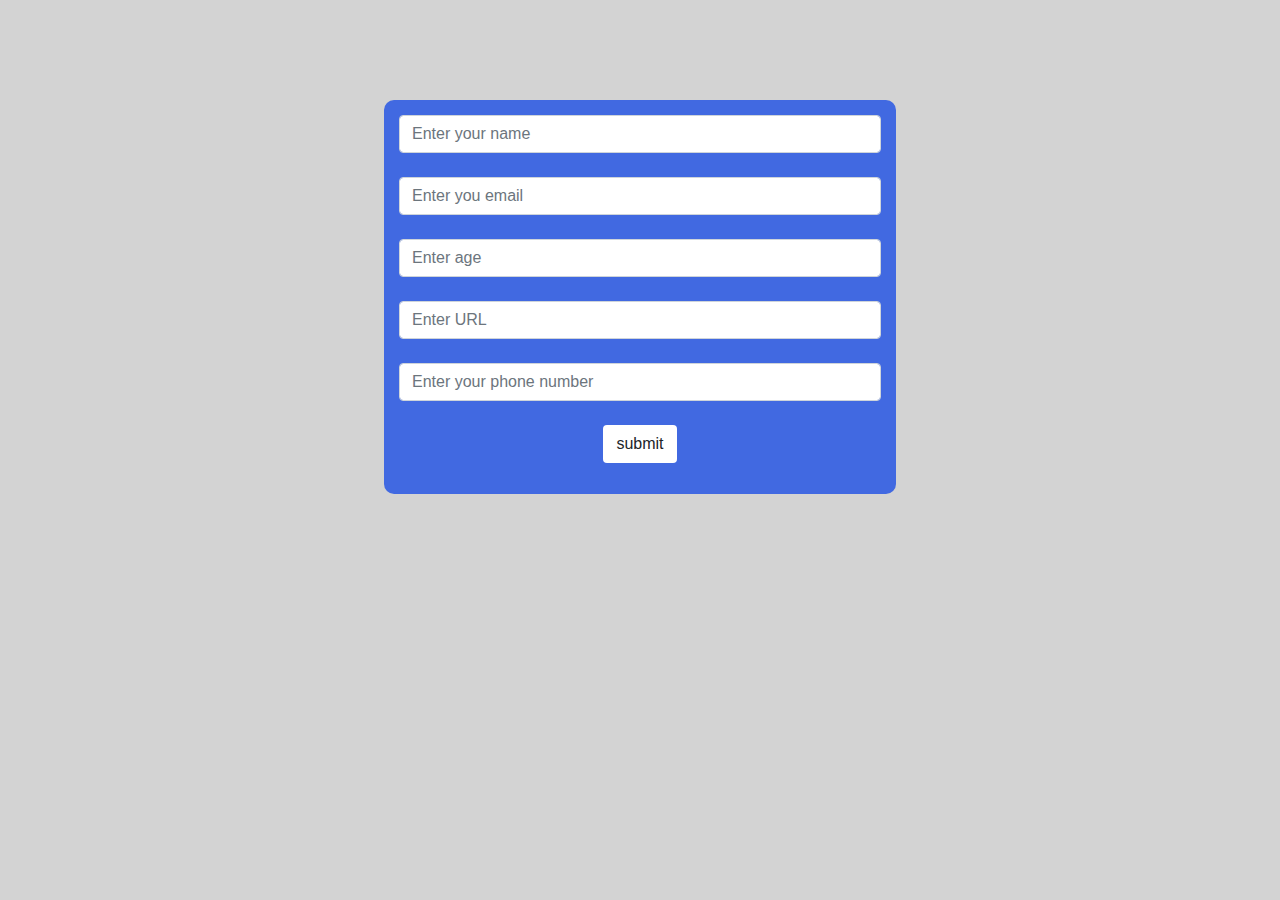
<file: 5 exp/index.html>
<!DOCTYPE html>
<html lang="en">
<head>
    <meta charset="UTF-8">
    <meta name="viewport" content="width=<device-width>, initial-scale=1.0">
    <title>experiment week 4</title>
<link rel="stylesheet" href="https://stackpath.bootstrapcdn.com/bootstrap/4.5.2/css/bootstrap.min.css"
    integrity="sha384-JcKb8q3iqJ61gNV9KGb8thSsNjpSL0n8PARn9HuZOnIxN0hoP+VmmDGMN5t9UJ0Z" crossorigin="anonymous">
<link rel="stylesheet" href="styles.css">
</head>
<body class="main-div">
    <div class="container">
    <form name="f1" action="" method="GET">
        <div class="form-group">

        

        <input name="first" type="text" class="form-control" placeholder="Enter your name"> <br>
        <input type="text" name="email" class="form-control" placeholder="Enter you email"> <br>
        <input type="text" name="age" class="form-control"placeholder="Enter age"> <br>
        <input type="text" name="url" class="form-control" placeholder="Enter URL"> <br>
        <input type="number" name="num" class="form-control" placeholder="Enter your phone number"><br>
        <input type="submit" value="submit" class="btn" onclick="validate()">
</div>
    </form>
    </div>
    <script>
        function validate(e){
            var form= document.f1;
            if(form.first.value==""){
                alert("Pls fill the name");
            }
            if (form.email.value.indexOf("@")==-1){
                alert("Pls enter a valid email address");
            }
            if(form.url.value.indexOf("www.")==-1){
                alert("Enter a valid url");
                form.url.focus()
            }
            if (form.age.value>110 || form.age.value<18){
                alert("Age permitted : above 18");
            }
            if(form.num.value.length!=10){
                alert("enter a 10 digit phone number");
            }
            e.preventDefault();
        }
    </script>
</body>
</html>
</file>
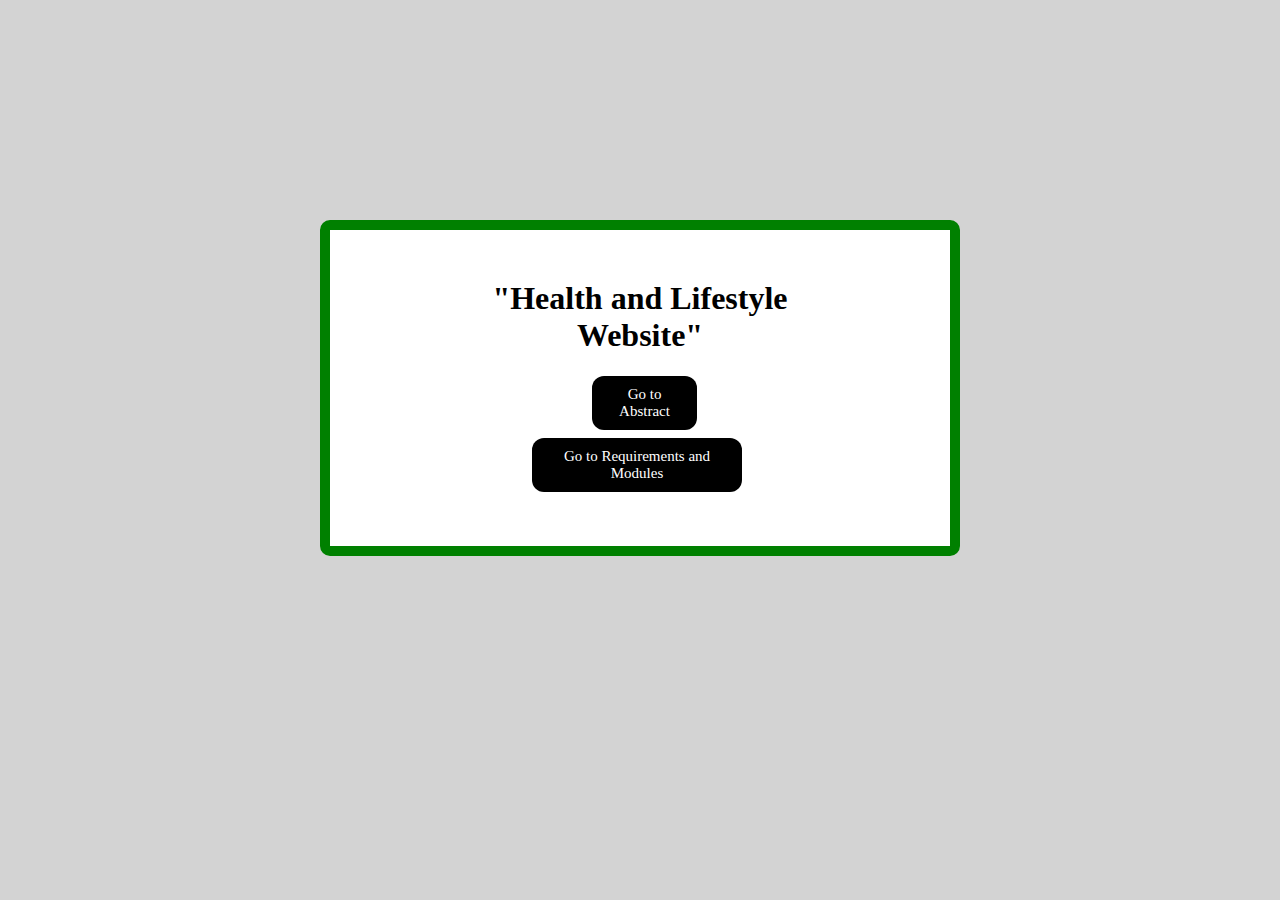
<file: 2 abstract/abstract.html>
<html>
    <head>
        <title>Project Abstract: home page</title>
        <meta name="viewport" content="width=device-width, initial-scale=1.0">
        <link rel="stylesheet" href="style1.css">
    </head>
    <body>
        <div class="flexbox">
            <div class="main-box">
                
                <h1 class="main-text">"Health and Lifestyle Website"</h1>
                <br/>
                <a href="content.html" class="linking">Go to Abstract</a>
                <a href="reqs.html" class="linking2">Go to Requirements and Modules</a>
                
            
            </div>
        </div>
    </body>
</html>
</file>
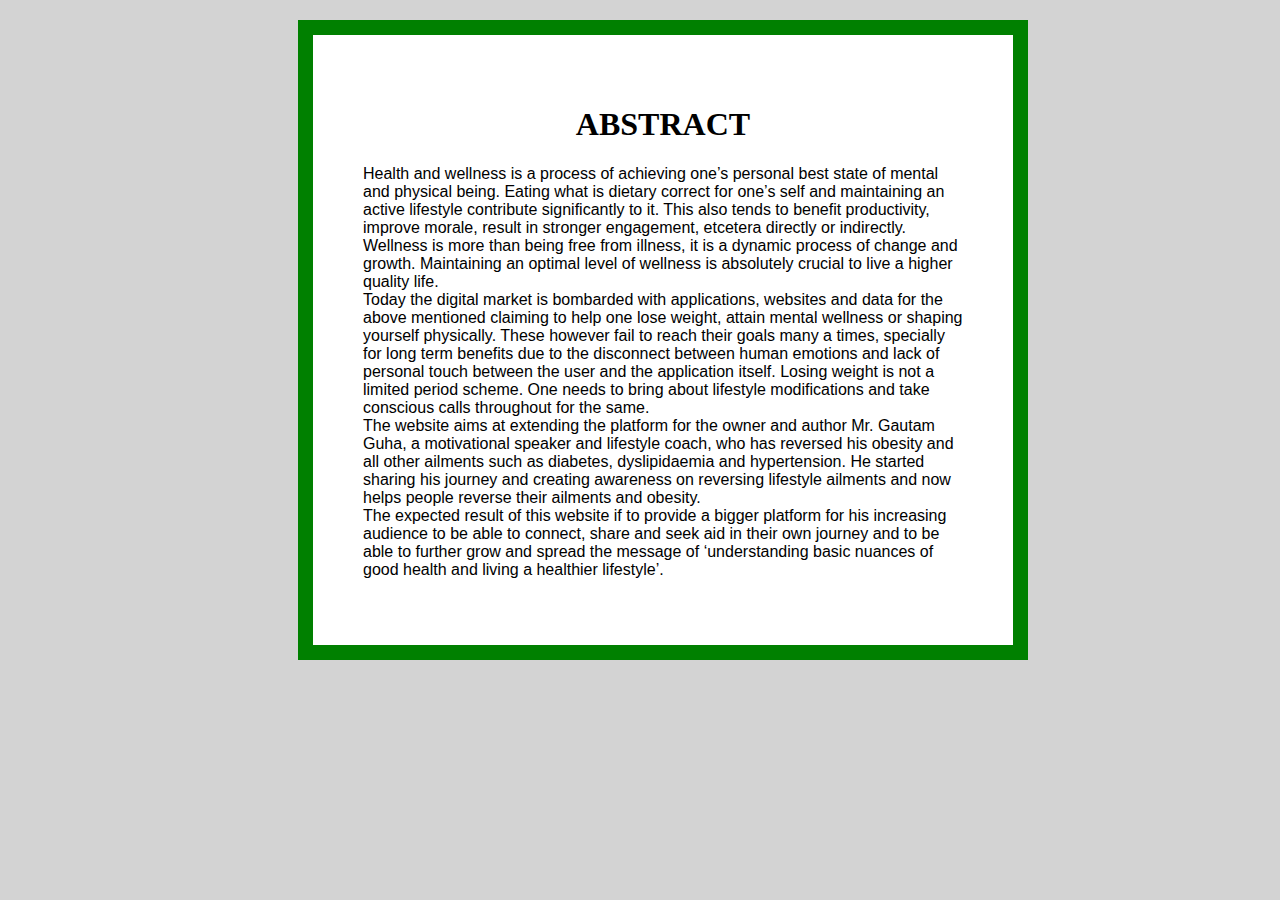
<file: 2 abstract/content.html>
<html>
    <head>
        <title>Project Abstract: home page</title>
        <meta name="viewport" content="width=device-width, initial-scale=1.0">
        <link rel="stylesheet" href="style2.css">
    </head>
    <body>
        <div class="box">
            <h1 class="title">ABSTRACT</h1>
            <p class="abstract-content">Health and wellness is a process of achieving one’s personal best state of mental and physical being. Eating what is dietary correct for one’s self and maintaining an active lifestyle contribute significantly to it. This also tends to benefit productivity, improve morale, result in stronger engagement, etcetera directly or indirectly. Wellness is more than being free from illness, it is a dynamic process of change and growth. Maintaining an optimal level of wellness is absolutely crucial to live a higher quality life.
                <br>
                Today the digital market is bombarded with applications, websites and data for the above mentioned claiming to help one lose weight, attain mental wellness or shaping yourself physically. These however fail to reach their goals many a times, specially for long term benefits due to the disconnect between human emotions and lack of personal touch between the user and the application itself. Losing weight is not a limited period scheme. One needs to bring about lifestyle modifications and take conscious calls throughout for the same. 
                <br>
                The website aims at extending the platform for the owner and author Mr. Gautam Guha, a motivational speaker and lifestyle coach, who has reversed his obesity and all other ailments such as diabetes, dyslipidaemia and hypertension. He started sharing his journey and creating awareness on reversing lifestyle ailments and now helps people reverse their ailments and obesity. 
                <br>
                The expected result of this website if to provide a bigger platform for his increasing audience to be able to connect, share and seek aid in their own journey and to be able to further grow and spread the message of ‘understanding basic nuances of good health and living a healthier lifestyle’. 
            </p>
        </div>
    </body>
</html>
</file>
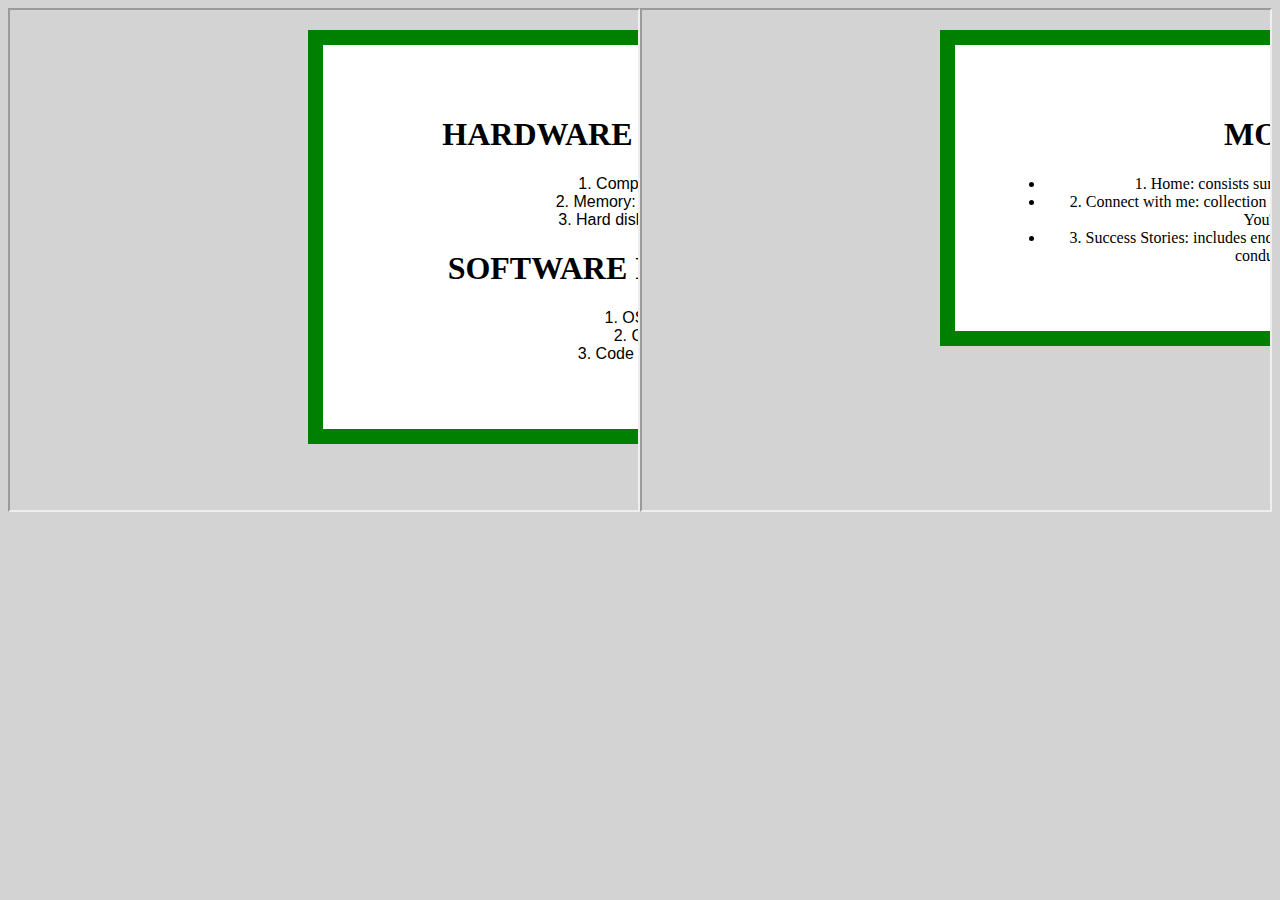
<file: 2 abstract/reqs.html>
<html>
    <head>
        <title>Project Abstract: home page</title>
        <meta name="viewport" content="width=device-width, initial-scale=1.0">
        <link rel="stylesheet" href="style2.css">
    </head>
    <body>
        <section class="container">
            <iframe width="1050" height="500" src="reqs1.html" title="reqs1"></iframe></iframe> 
            <iframe width="1050" height="500" src="reqs2.html" title="reqs2"></iframe></iframe>
        </section>

        
    </body>
</html>
</file>
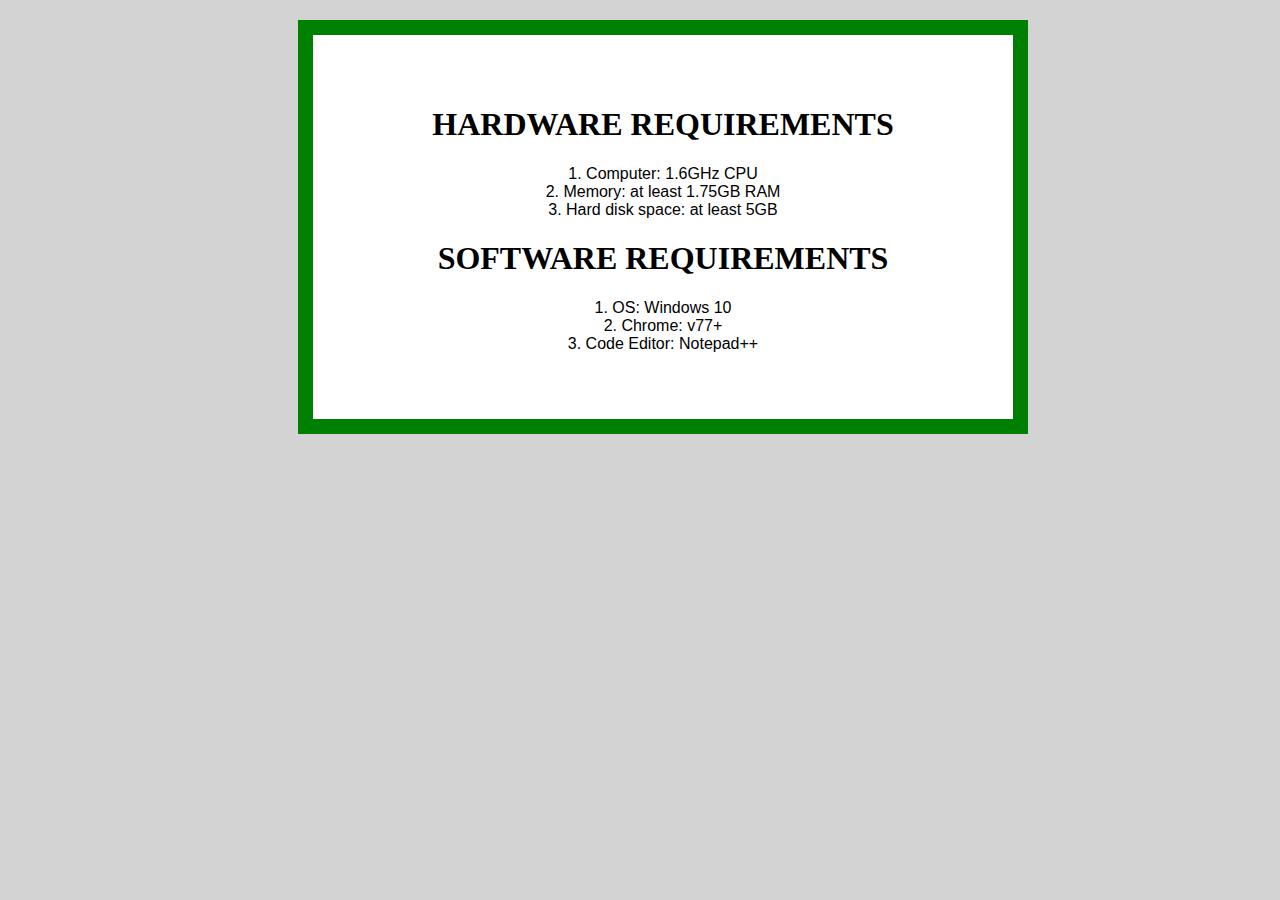
<file: 2 abstract/reqs1.html>
<html>
    <head>
        <title>Project Abstract: home page</title>
        <meta name="viewport" content="width=device-width, initial-scale=1.0">
        <link rel="stylesheet" href="style2.css">
    </head>
    <body>
        <div class="box">
            <h1 class="title">HARDWARE REQUIREMENTS</h1>
            <center><p class="abstract-content">
                1.	Computer: 1.6GHz CPU
                <br>
                2.	Memory: at least 1.75GB RAM
                <br>
                3.	Hard disk space: at least 5GB
            </p></center>
            <center><h1 class="title">SOFTWARE REQUIREMENTS</h1>
            <p class="abstract-content">
                1.	OS: Windows 10
                <br>
                2.	Chrome: v77+
                <br>
                3.	Code Editor: Notepad++
            </p></center>
        </div>
        
    </body>
</html>
</file>
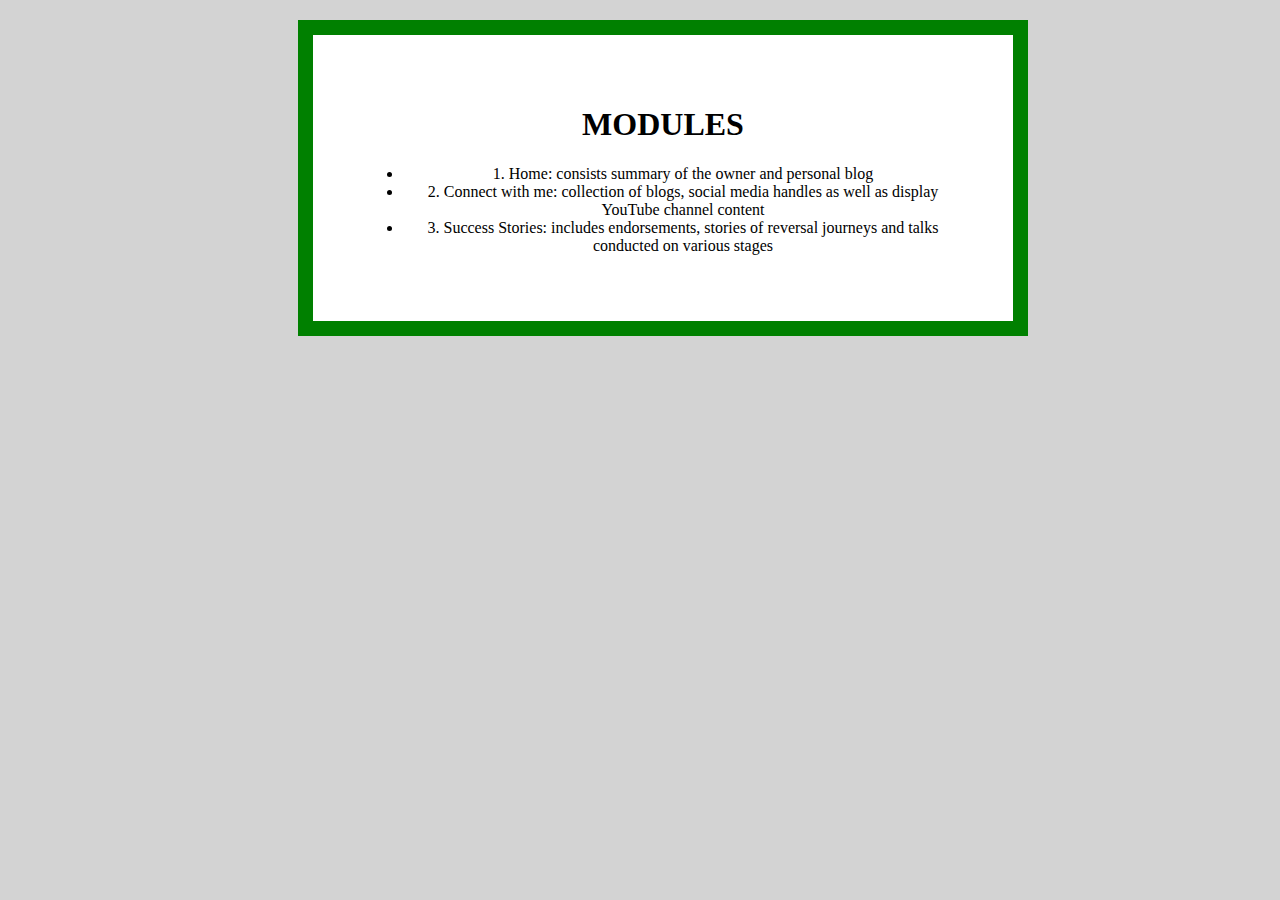
<file: 2 abstract/reqs2.html>
<html>
    <head>
        <title>Project Abstract: home page</title>
        <meta name="viewport" content="width=device-width, initial-scale=1.0">
        <link rel="stylesheet" href="style2.css">
    </head>
    <body>
        
        <div class="box">
            <h1 class="title">MODULES</h1>
            <center><p class="abstract-content">
                <ul>
                    <li>
                        1.	Home: consists summary of the owner and personal blog</li>
                        <li>    
                            2.	Connect with me: collection of blogs, social media handles as well as display YouTube channel content</li>
                        <li>     
                            3.	Success Stories: includes endorsements, stories of reversal journeys and talks conducted on various stages </li>
                    </ul>

            </p></center>
        </div>
    </body>
</html>
</file>
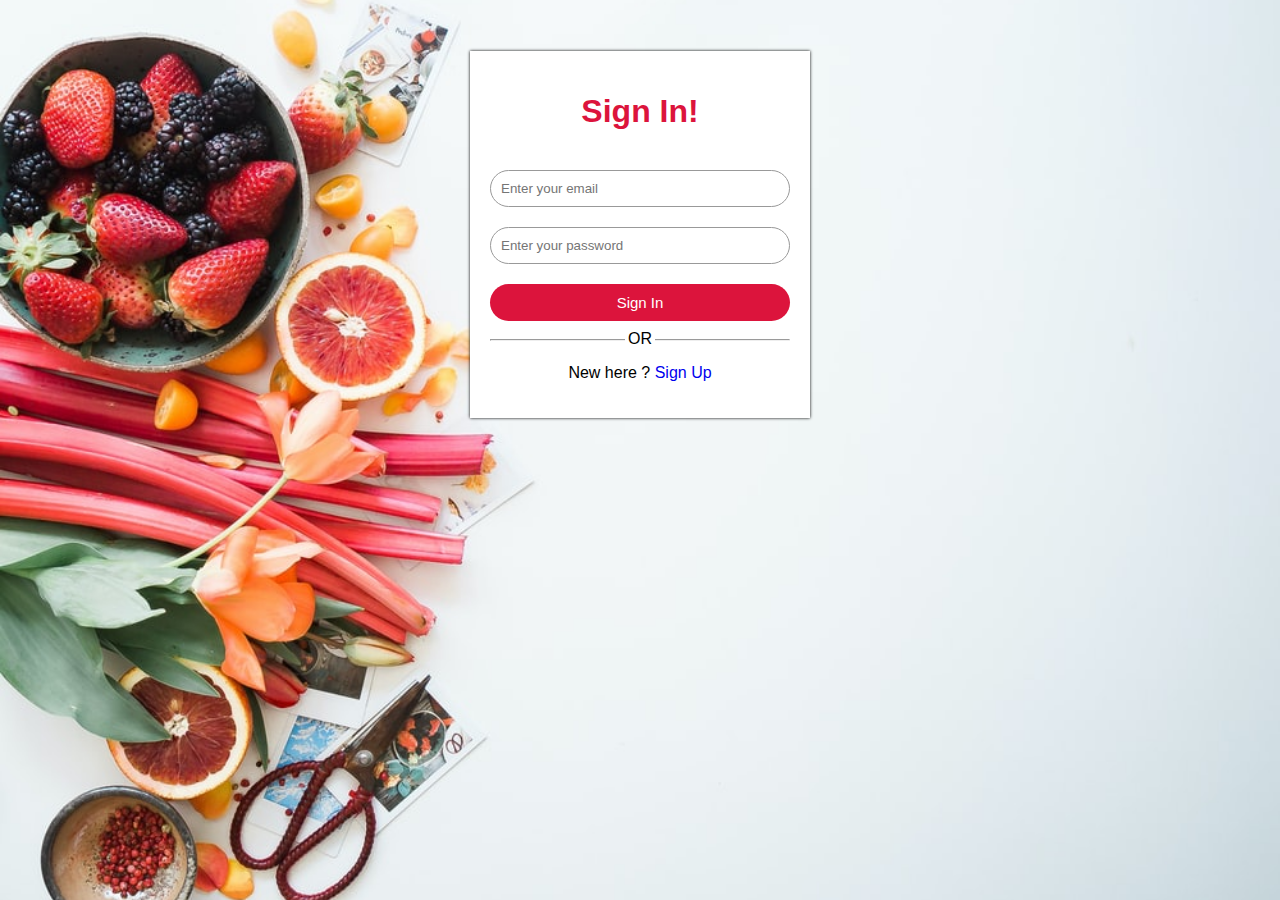
<file: 3 login/signin.html>
<html>
    <head>
        <title>Sign In Form</title>
        <link rel="stylesheet" href="loginStyle.css">
    </head>
    <body>
        <div class="sign-up-form">
            <h1>Sign In!</h1>
            <form>
                <input type="email" class="input-box" placeholder="Enter your email">
                <input type="password" class="input-box" placeholder="Enter your password">

                <a href="abstract.html"><button type="button" class="signup-button">Sign In</button></a>
                <hr>
                <p class="or">OR</p>
                <p>New here ? <a href="signup.html">Sign Up</a></p>

            </form>
        </div>
    </body>
</html>
</file>
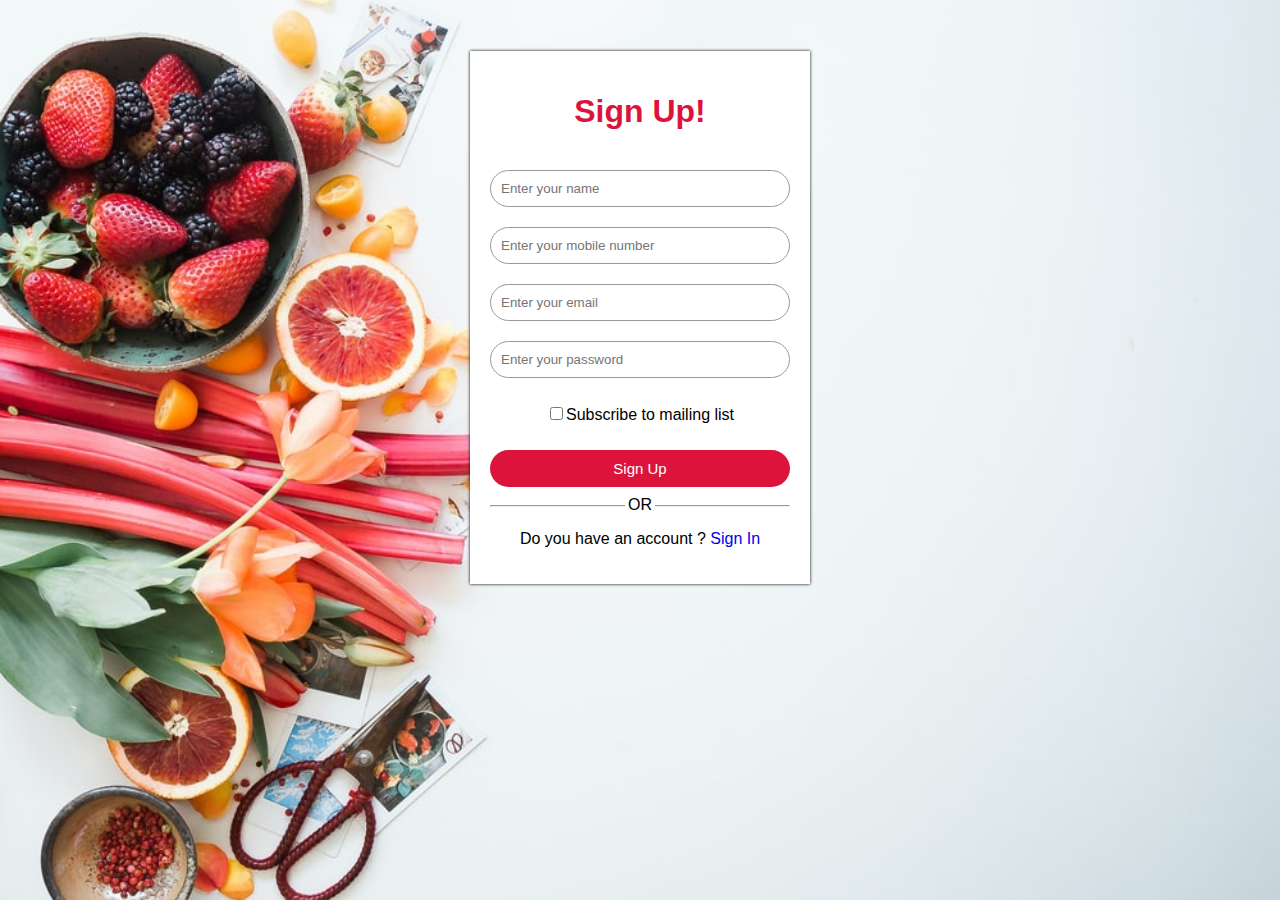
<file: 3 login/signup.html>
<html>
    <head>
        <title>Sign Up Form</title>
        <link rel="stylesheet" href="loginStyle.css">
    </head>
    <body>
        <div class="sign-up-form">
            <h1>Sign Up!</h1>
            <form>
                <input type="text" class="input-box" placeholder="Enter your name">
                <input type="number" class="input-box" placeholder="Enter your mobile number">
                <input type="email" class="input-box" placeholder="Enter your email">
                <input type="password" class="input-box" placeholder="Enter your password">
                <p><span><input type="checkbox"></span>Subscribe to mailing list</p>

                <a href="abstract.html"><button type="button" class="signup-button">Sign Up</button></a>
                <hr>
                <p class="or">OR</p>
                <p>Do you have an account ? <a href="signin.html">Sign In</a></p>

            </form>
        </div>
    </body>
</html>
</file>
<file: 5 exp/styles.css>
.main-div
{
    background-color: lightgrey;
}
.container{
margin: 100px auto;
text-align: center;
width:40%;
background-color: royalblue;
padding: 15px;
border-radius: 10px;
}
.btn
{
    background-color: white;
}
</file>
<file: 2 abstract/style1.css>
*
{
    margin: 0;
    padding: 0;
    box-sizing: border-box;
    background-color: lightgrey;
}
.main-box
{
    display: flex;
    flex-direction: column;
    justify-content: center;
    background-color: white;
    padding: 50px 100px;
    max-width: 750px;
    border-radius: 10px;
    margin: auto;
    border-color: green;
    border-style: solid;
    border-width: 10px;
    width: 50%;
    position: relative;
    top: 220px;
    text-align: center;
}
.main-text
{
    background-color: white;
    justify-content: center;
}
.linking
{
    background-color: black;
    color: white;
    border-radius: 12px;
    padding: 10px;
    text-align: center;
    text-decoration: none;
    font-size: 15px;
    margin: 4px 2px;
    width: 25%;
    position: relative;
    left: 160px;
}
.linking2
{
    background-color: black;
    color: white;
    border-radius: 12px;
    padding: 10px;
    text-align: center;
    text-decoration: none;
    font-size: 15px;
    margin: 4px 2px;
    width: 50%;
    position: relative;
    left: 100px;
}
</file>
<file: 2 abstract/style2.css>
body
{
    background-color: lightgrey;
}
div 
{
    background-color: white;
    width: 600px;
    border: 15px solid green;
    padding: 50px;
    margin: 20px;
    position: relative;
    left: 270px;
}
.title
{
    background-color: white;
    text-align: center;
}
.abstract-content
{
    background-color: white;
    font-size: medium;
    font-family: 'Segoe UI', Tahoma, Geneva, Verdana, sans-serif;
}

.container {
    display: flex;
    flex-direction: row;
}
</file>
<file: 3 login/loginStyle.css>
body
{

    margin: 0;
    padding: 0;
    font-family: sans-serif;
    background-image: url(background.jpg);
    background-size: cover;
    background-position: center;

}
.sign-up-form
{
    width: 300px;
    box-shadow: 0 0 3px 0 black;
    background: #ffff;
    padding: 20px;
    margin: 4% auto 0;
    text-align: center;
}
.sign-up-form h1
{
    color: #DC143C;
    margin-bottom: 30px;

}
.input-box
{
    border-radius: 20px;
    padding: 10px;
    margin: 10px 0;
    width: 100%;
    border: 1px solid #999;
    outline: none;

}
button
{
    color: #fff;
    width: 100%;
    padding: 10px;
    border-radius: 20px;
    font-size: 15px;
    margin: 10px 0;
    border: none;
    outline: none;
    cursor: pointer;
}
.signup-button
{
    background-color: #DC143C;
}
a
{
    text-decoration: none;
}
.or
{
    background: #fff;
    width: 30px;
    margin: -19px auto 10px;
}
</file>
